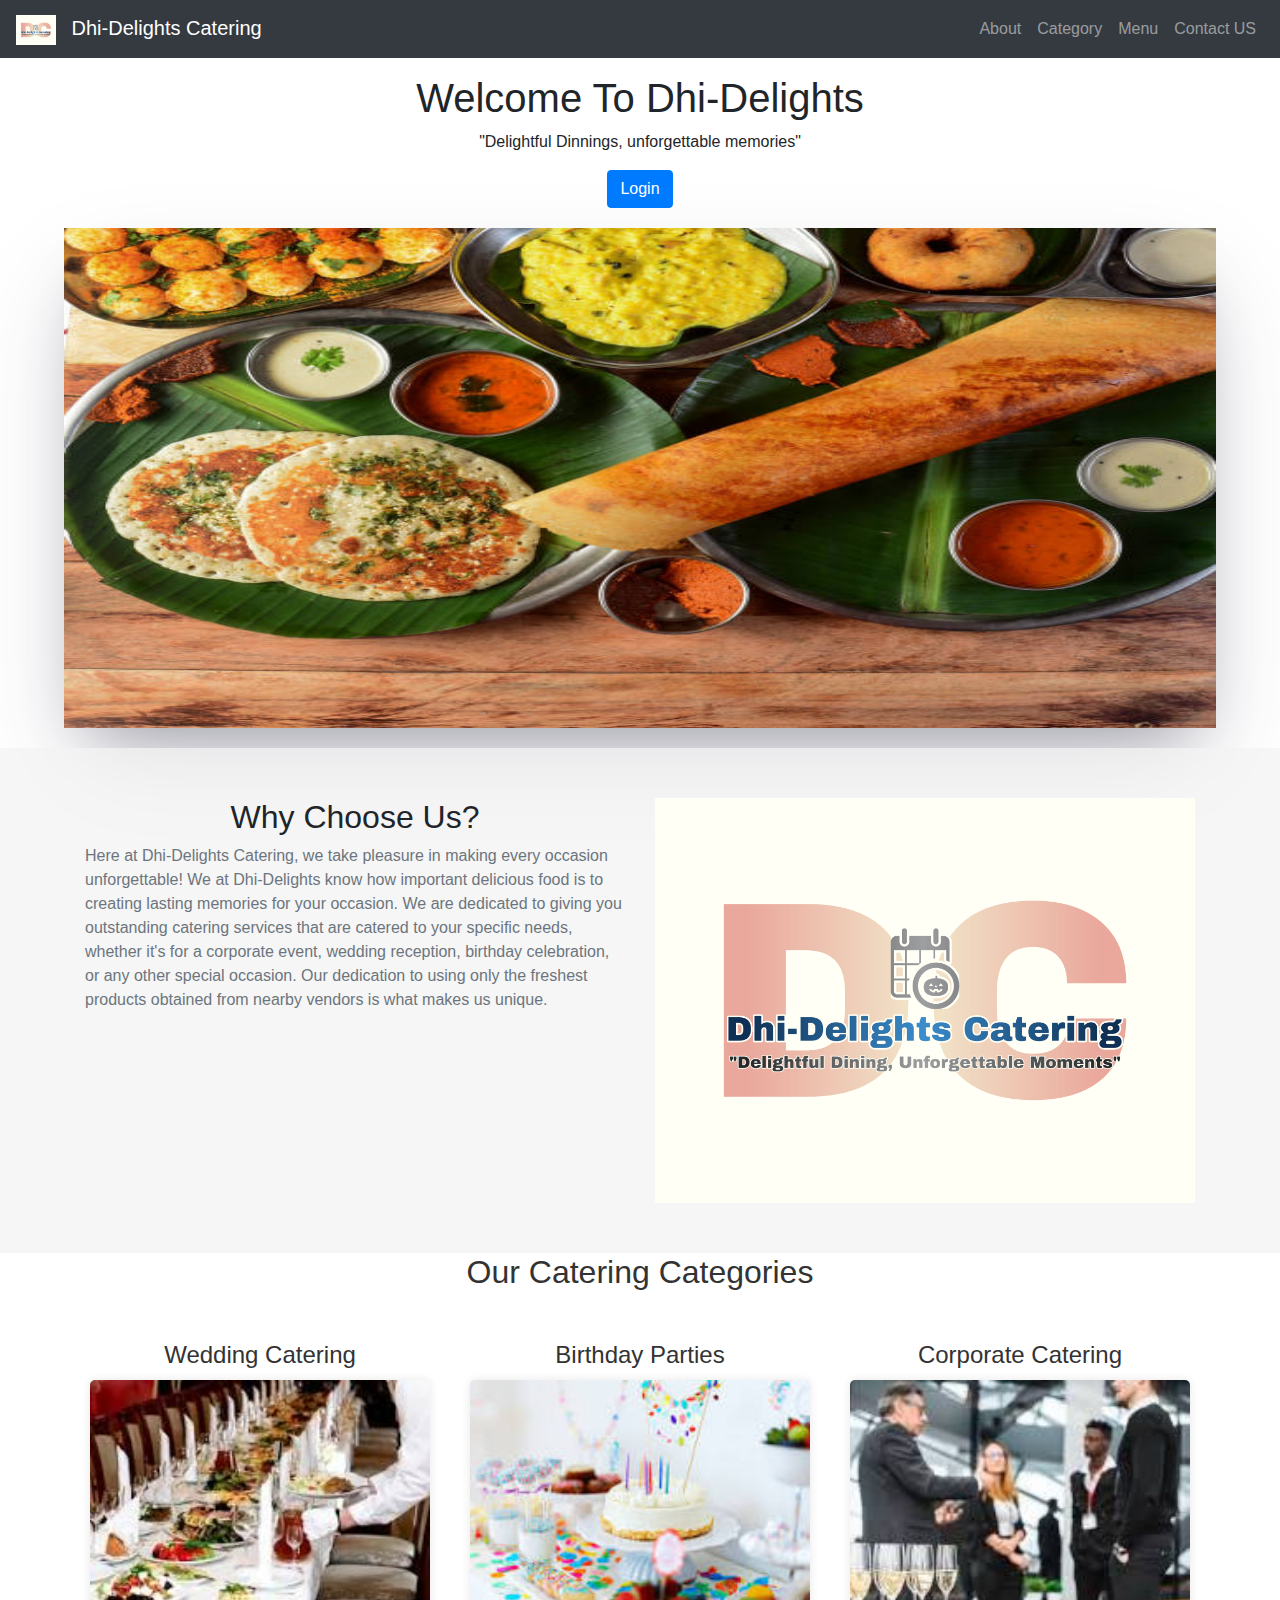
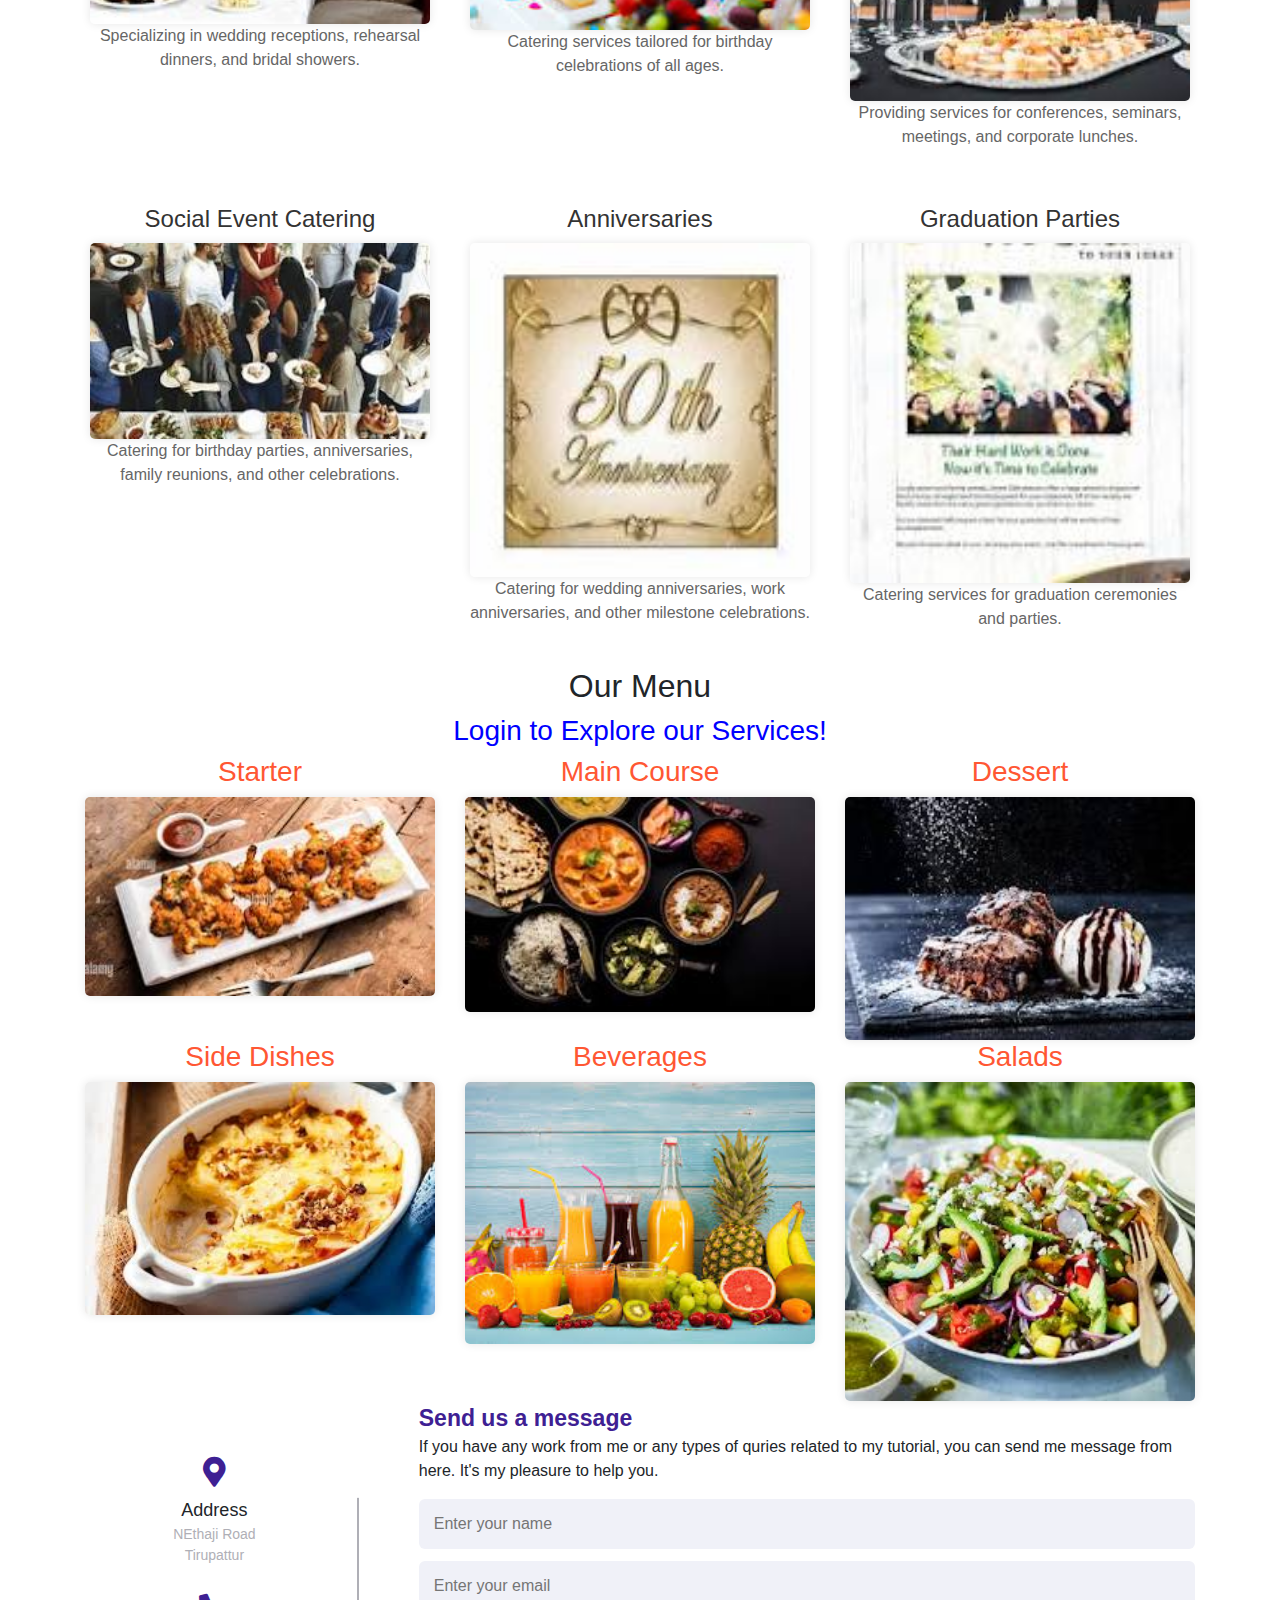
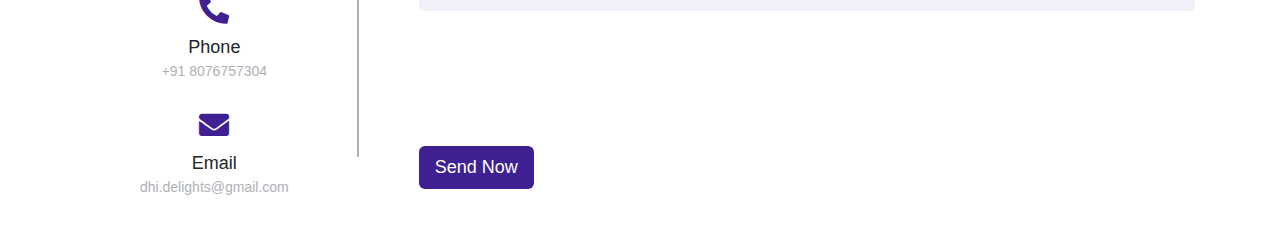
<file: index.html>
<!DOCTYPE html>

<html lang="en">
 

<head>

      <title>Dhi-Delights Catering</title>

    <meta charset="UTF-8">

    <meta name="viewport"

          content="width=device-width, initial-scale=1.0">

    <title>Dhi-Delights Catering</title>

    <link rel="stylesheet" href="style.css">
    <link rel="stylesheet" href="https://cdnjs.cloudflare.com/ajax/libs/font-awesome/5.15.2/css/all.min.css"/>

    <link rel="stylesheet"

          href=
"https://stackpath.bootstrapcdn.com/bootstrap/4.3.1/css/bootstrap.min.css"

          integrity=
"sha384-ggOyR0iXCbMQv3Xipma34MD+dH/1fQ784/j6cY/iJTQUOhcWr7x9JvoRxT2MZw1T"

          crossorigin="anonymous">

</head>
 

<body>
    <!-- Navbar -->

    <nav class="navbar navbar-expand-lg navbar-dark bg-dark">

        <a class="navbar-brand" href="#">
            <img src="images/dhi-delights-catering-high-resolution-logo.png" alt="Logo" class="logo-img">

          Dhi-Delights Catering

          </a>

        <button class="navbar-toggler" type="button"

                data-toggle="collapse" data-target="#navbarNav"

                aria-controls="navbarNav" aria-expanded="false"

                aria-label="Toggle navigation">

            <span class="navbar-toggler-icon"></span>

        </button>

        <div class="collapse navbar-collapse" id="navbarNav">

            <ul class="navbar-nav ml-auto">

                <li class="nav-item">

                    <a class="nav-link" href="#about">

                      About

                      </a>

                </li>

                <li class="nav-item">

                    <a class="nav-link" href="#categories">

                      Category

                      </a>

                </li>

                <li class="nav-item">

                    <a class="nav-link" href="#menu">

                      Menu

                      </a>

                </li>

              
                <li class="nav-item">

                    <a class="nav-link" href="#contact">

                      Contact US

                      </a>

                </li>

            </ul>

        </div>

    </nav>
    <section class="hero-section text-center">

        <div class="container">

            <h1 class="display-4 text-white">

              

              </h1>

            <p class="lead text-white">

            

              </p>

              <section class="showcase-area" id="showcase">
                <div class="showcase-container">
                    <h1 class="main-title" id="home">Welcome To Dhi-Delights</h1>
                    <p>  "Delightful Dinnings, unforgettable memories"</p>
                    <a href="login.html" class="btn btn-primary">Login</a>
                </div>
            </section>

        </div>

    </section>
    <div class="slider">
        <div id="img">
             <img src="images/food3.jpg"/>
         </div>
    </div>
   
      
     <!-- About Section -->

     <section id="about" class="about-section">

        <div class="container">

            <div class="row">

                <div class="col-lg-6">

                    <h2 class="section-heading">

                      Why Choose Us?

                      </h2>

                    <p class="text-muted">
                        Here at Dhi-Delights Catering, we take pleasure in making every occasion unforgettable! 

                        We at Dhi-Delights know how important delicious food is to creating lasting memories for your occasion. We are dedicated to giving you outstanding catering services that are catered to your specific needs, whether it's for a corporate event, wedding reception, birthday celebration, or any other special occasion.
                        Our dedication to using only the freshest products obtained from nearby vendors is what makes us unique.
                    </p>

                </div>

                <div class="col-lg-6">

                    <img src="images/dhi-delights-catering-high-resolution-logo.png"

                        class="img-fluid" alt="About Image">

                </div>

            </div>

        </div>

    </section>
   <!-- Categories Section -->
<section id="categories" class="categories-section">
    <div class="container">
        <div class="row">
            <div class="col-lg-12">
                <h2 class="section-heading">Our Catering Categories</h2>
            </div>
        </div>
        <div class="row">
            <div class="col-lg-4">
                <h3>Wedding Catering</h3>
                <img src="images/wedding.jpg" alt="Wedding Catering Image">
                <p>Specializing in wedding receptions, rehearsal dinners, and bridal showers.</p>
            </div>
            <div class="col-lg-4">
                <h3>Birthday Parties</h3>
                <img src="images/birthday.jpg" alt="Birthday Parties Catering Image">
                <p>Catering services tailored for birthday celebrations of all ages.</p>
            </div>
            <div class="col-lg-4">
                <h3>Corporate Catering</h3>
                <img src="images/corporate.jpg" alt="Corporate Catering Image">
                <p>Providing services for conferences, seminars, meetings, and corporate lunches.</p>
            </div>
        </div>
        <div class="row">
            <div class="col-lg-4">
                <h3>Social Event Catering</h3>
                <img src="images/socialevent.jpg" alt="Social Event Catering Image">
                <p>Catering for birthday parties, anniversaries, family reunions, and other celebrations.</p>
            </div>
            <div class="col-lg-4">
                <h3>Anniversaries</h3>
                <img src="images/anni.jpg" alt="Anniversaries Catering Image">
                <p>Catering for wedding anniversaries, work anniversaries, and other milestone celebrations.</p>
            </div>
            <div class="col-lg-4">
                <h3>Graduation Parties</h3>
                <img src="images/graduation.jpg" alt="Graduation Parties Catering Image">
                <p>Catering services for graduation ceremonies and parties.</p>
            </div>
        </div>
    </div>
</section>
<!-- Menu Section -->
<section id="menu" class="menu-section">
    <div class="container">
        <div class="row">
            <div class="col-lg-12">
                <h2 class="section-heading">Our Menu</h2>
                <h3 class="section-heading"style="color: blue;">Login to Explore our Services!</h3>
            </div>
        </div>
        <div class="row">
            <div class="col-lg-4">
                <h3>Starter</h3>
                <img src="images/menu img/starter1.jpg" alt="Starter Image">
                
    
                
            </div>
            <div class="col-lg-4">
                <h3>Main Course</h3>
                <img src="images/menu img/mc1.jpg" alt="Starter Image">
                
    
    
                
            </div>
            <div class="col-lg-4">
                <h3>Dessert</h3>
                <img src="images/menu img/dessert1.jpg" alt="Starter Image">
                

               
            </div>
            <div class="col-lg-4">
                <h3>Side Dishes</h3>
                <img src="images/menu img/sd1.jpg" alt="Starter Image">


            </div>
            <div class="col-lg-4">
                <h3>Beverages</h3>
                <img src="images/menu img/ju1.jpg" alt="Starter Image">
                
   
               
            </div>
            <div class="col-lg-4">
                <h3>Salads</h3>
                <img src="images/menu img/sa1.jpg" alt="Starter Image">
               
                
            </div>
            
        </div>
    </div>
</section>
<!-- Contact Us Section -->
<div class="container" id="contact">
    <div class="content">
      <div class="left-side">
        <div class="address details">
          <i class="fas fa-map-marker-alt"></i>
          <div class="topic">Address</div>
          <div class="text-one">NEthaji Road</div>
          <div class="text-two">Tirupattur</div>
        </div>
        <div class="phone details">
          <i class="fas fa-phone-alt"></i>
          <div class="topic">Phone</div>
          <div class="text-one">+91 8076757304</div>
          
        </div>
        <div class="email details">
          <i class="fas fa-envelope"></i>
          <div class="topic">Email</div>
          <div class="text-one">dhi.delights@gmail.com</div>
         
        </div>
      </div>
      <div class="right-side">
        <div class="topic-text">Send us a message</div>
        <p>If you have any work from me or any types of quries related to my tutorial, you can send me message from here. It's my pleasure to help you.</p>
      <form action="#">
        <div class="input-box">
          <input type="text" placeholder="Enter your name">
        </div>
        <div class="input-box">
          <input type="text" placeholder="Enter your email">
        </div>
        <div class="input-box message-box">
          
        </div>
        <div class="button">
          <input type="button" value="Send Now" >
        </div>
      </form>
    </div>
    </div>
  </div>

</section>
<script src="js/imageslider.js"></script>
<!-- Bootstrap JS (assuming you're using Bootstrap) -->
<script src="https://stackpath.bootstrapcdn.com/bootstrap/4.5.2/js/bootstrap.bundle.min.js"></script>
</body>
</html>
</file>
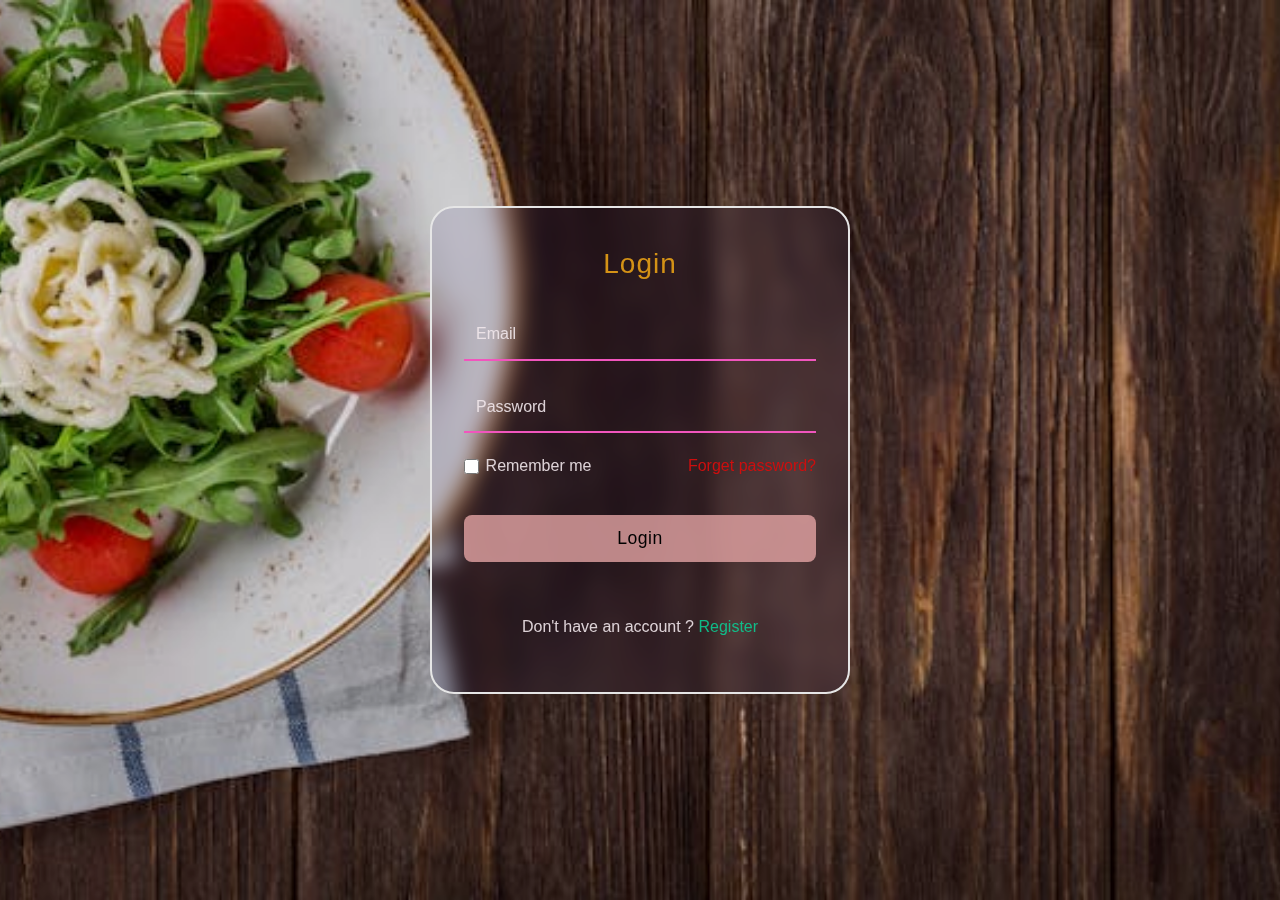
<file: login.html>
<!DOCTYPE html>

<html lang="en">
 

<head>

      <title>Dhi-Delights Catering</title>

    <meta charset="UTF-8">

    <meta name="viewport"

          content="width=device-width, initial-scale=1.0">

    <title>Dhi-Delights Catering</title>
</head>
<link rel="stylesheet" href="loginstyle.css">
      <!-- BACKGROUND-WRAPPER -->
      <main class="background_wrapper">
        <div class="login_form_wrapper">
          <!-- FORM -->
          <form action="#" class="login__form">
            <h1 class="title">Login</h1>
  
            <div class="login_form_content">
              <!-- LOGIN-CONTENT-BOX-1 -->
              <div class="login_content_box">
                <ion-icon name="person-outline"></ion-icon>
  
                <div class="login_content_box--input">
                  <input
                    type="email"
                    placeholder=" "
                    class="login__input email--input"
                    required
                  />
                  <label for="email" class="login__label">Email</label>
                </div>
              </div>
              <!-- LOGIN-CONTENT-BOX-2 -->
              <div class="login_content_box">
                <ion-icon name="lock-closed-outline"></ion-icon>
  
                <div class="login_content_box--input">
                  <input
                    type="password"
                    placeholder=" "
                    class="login__input password--input"
                    required
                  />
                  <label for="password" class="login__label">Password</label>
                  <ion-icon
                    class="password__hidden"
                    id="password_hidden"
                    name="eye-off-outline"
                  ></ion-icon>
                </div>
              </div>
              <!-- REMEMBER-LOGIN -->
              <div class="remember_login">
                <div class="remember_login_content">
                  <input type="checkbox" class="remember_login_input" />
                  <label for="remember" class="remember_login_label text--sm"
                    >Remember me</label
                  >
                </div>
                <!-- FORGET PASSWORD -->
                <a href="#" class="forget__login text--sm">Forget password?</a>
              </div>
  
              <!-- LOGIN BUTTON -->
              <button class="button__login">Login</button>
              <!-- REGISTER LOGIN -->
              <p class="register__login text--sm">
                Don't have an account ? <a href="register.html">Register</a>
              </p>
            </div>
          </form>
          
        </div>
      </main>
      <script src="js/login.js"></script>
      <script src="js/register.js"></script>
      
     
</html>
</file>
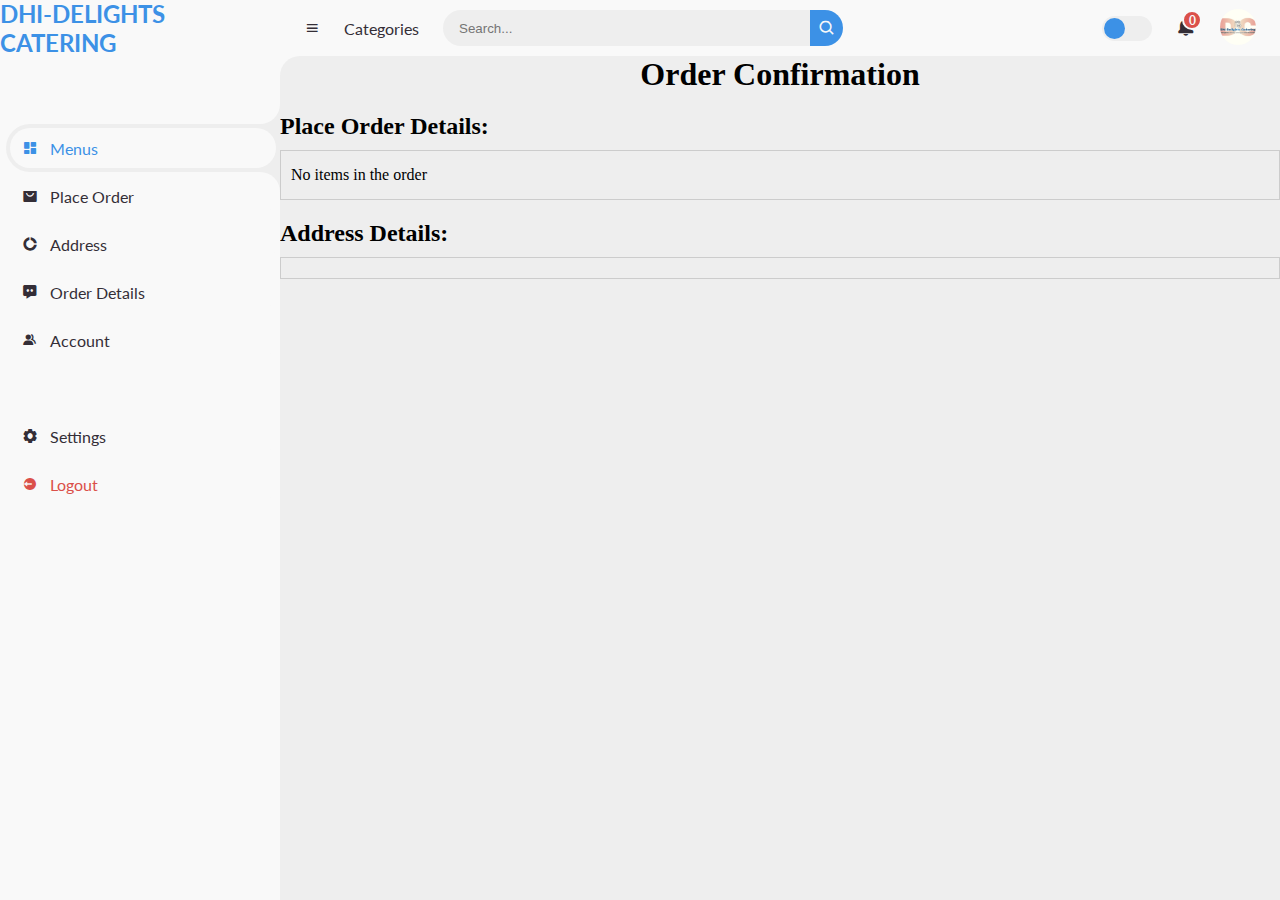
<file: order_confirmation.html>
<!DOCTYPE html>
<html lang="en">
<head>
	<meta charset="UTF-8">
	<meta name="viewport" content="width=device-width, initial-scale=1.0">

	<!-- Boxicons -->
	<link href='https://unpkg.com/boxicons@2.0.9/css/boxicons.min.css' rel='stylesheet'>
	<!-- My CSS -->
	<link rel="stylesheet" href="confirmstyle.css">
	


	<title>DHI-DELIGHTS CATERING</title>
</head>
<body>


	<!-- SIDEBAR -->
	<section id="sidebar">
		<a href="#" class="brand">
		
			<span class="text">DHI-DELIGHTS CATERING</span>
		</a>
		<ul class="side-menu top">
			<li class="active">
				<a href="user_dashboard.html">
					<i class='bx bxs-dashboard' ></i>
					<span class="text">Menus</span>
				</a>
			</li>
			<li>
				<a href="place_order.html">
					<i class='bx bxs-shopping-bag-alt' ></i>
					<span class="text">Place Order</span>
				</a>
			</li>
			<li>
				<a href="address_page.html">
					<i class='bx bxs-doughnut-chart' ></i>
					<span class="text">Address</span>
				</a>
			</li>
			<li>
				<a href="order_confirmation.html">
					<i class='bx bxs-message-dots' ></i>
					<span class="text">Order Details</span>
				</a>
			</li>
			<li>
				<a href="#">
					<i class='bx bxs-group' ></i>
					<span class="text">Account</span>
				</a>
			</li>
		</ul>
		<ul class="side-menu">
			<li>
				<a href="#">
					<i class='bx bxs-cog' ></i>
					<span class="text">Settings</span>
				</a>
			</li>
			<li>
				<a href="#" class="logout">
					<i class='bx bxs-log-out-circle' ></i>
					<span class="text">Logout</span>
				</a>
			</li>
		</ul>
	</section>
	<!-- SIDEBAR -->



	<!-- CONTENT -->
	<section id="content">
		<!-- NAVBAR -->
		<nav>
			<i class='bx bx-menu' ></i>
			<a href="#" class="nav-link">Categories</a>
			<form action="#">
				<div class="form-input">
					<input type="search" placeholder="Search...">
					<button type="submit" class="search-btn"><i class='bx bx-search' ></i></button>
				</div>
			</form>
			<input type="checkbox" id="switch-mode" hidden>
			<label for="switch-mode" class="switch-mode"></label>
			<a href="#" class="notification">
				<i class='bx bxs-bell' ></i>
				<span class="num">0</span>
			</a>
			<a href="#" class="profile">
				<img src="images/dhi-delights-catering-high-resolution-logo.png">
			</a>
		</nav>
		<!-- NAVBAR -->
        <h1>Order Confirmation</h1>
        <h2>Place Order Details:</h2>
        <div id="place-order-details"></div>
        <h2>Address Details:</h2>
        <div id="address-details"></div>
</section>
<script src="js/cofrim.js"></script>
<script src="js/place_order.js">

</script>
<script src="js/address.js"></script>
</body>
</html>
</file>
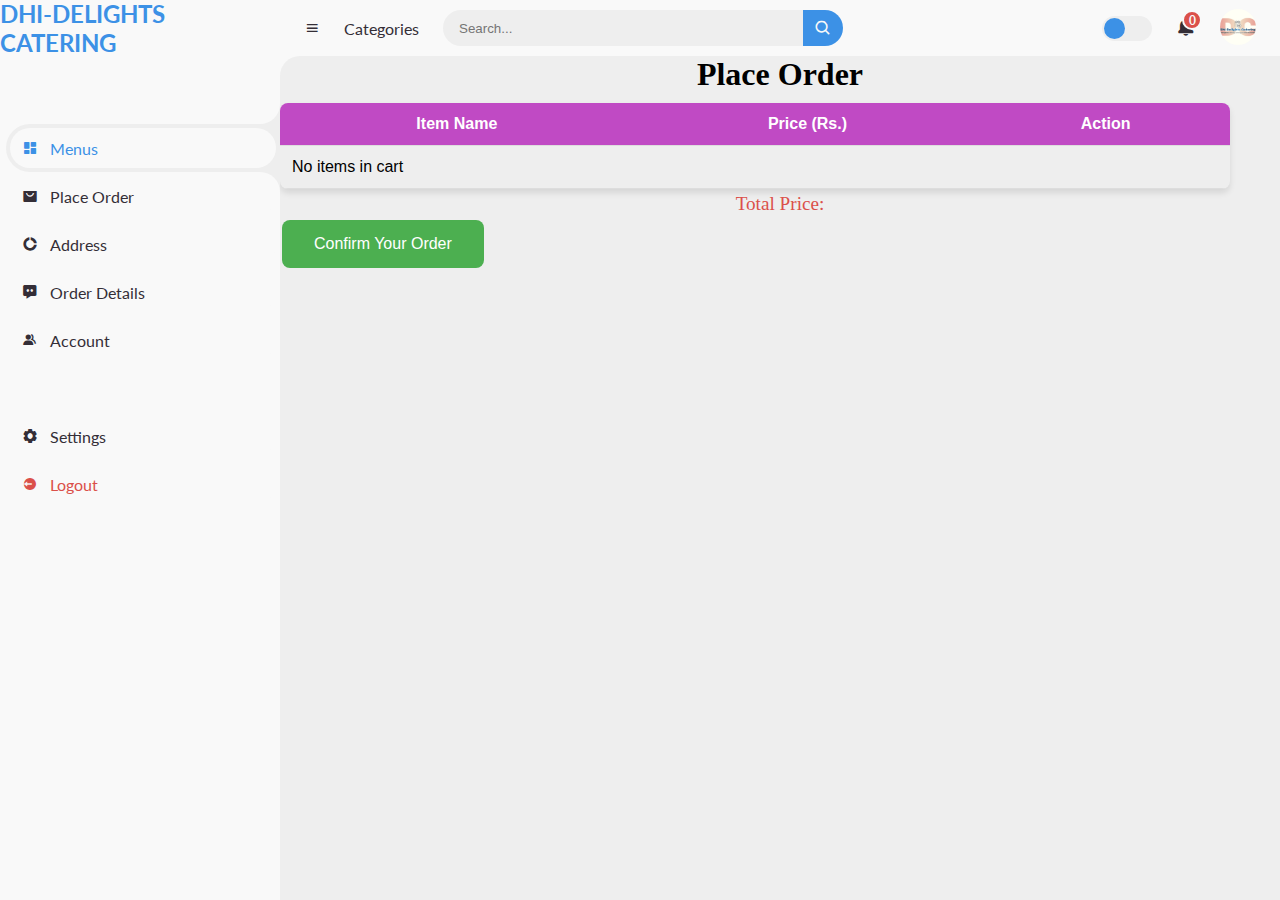
<file: place_order.html>
<!DOCTYPE html>
<html lang="en">
<head>
	<meta charset="UTF-8">
	<meta name="viewport" content="width=device-width, initial-scale=1.0">

	<!-- Boxicons -->
	<link href='https://unpkg.com/boxicons@2.0.9/css/boxicons.min.css' rel='stylesheet'>
	<!-- My CSS -->
	<link rel="stylesheet" href="place_style.css">
	


	<title>DHI-DELIGHTS CATERING</title>
</head>
<body>


	<!-- SIDEBAR -->
	<section id="sidebar">
		<a href="#" class="brand">
		
			<span class="text">DHI-DELIGHTS CATERING</span>
		</a>
		<ul class="side-menu top">
			<li class="active">
				<a href="user_dashboard.html">
					<i class='bx bxs-dashboard' ></i>
					<span class="text">Menus</span>
				</a>
			</li>
			<li>
				<a href="place_order.html">
					<i class='bx bxs-shopping-bag-alt' ></i>
					<span class="text">Place Order</span>
				</a>
			</li>
			<li>
				<a href="address_page.html">
					<i class='bx bxs-doughnut-chart' ></i>
					<span class="text">Address</span>
				</a>
			</li>
			<li>
				<a href="order_confirmation.html">
					<i class='bx bxs-message-dots' ></i>
					<span class="text">Order Details</span>
				</a>
			</li>
			<li>
				<a href="#">
					<i class='bx bxs-group' ></i>
					<span class="text">Account</span>
				</a>
			</li>
		</ul>
		<ul class="side-menu">
			<li>
				<a href="#">
					<i class='bx bxs-cog' ></i>
					<span class="text">Settings</span>
				</a>
			</li>
			<li>
				<a href="#" class="logout">
					<i class='bx bxs-log-out-circle' ></i>
					<span class="text">Logout</span>
				</a>
			</li>
		</ul>
	</section>
	<!-- SIDEBAR -->



	<!-- CONTENT -->
	<section id="content">
		<!-- NAVBAR -->
		<nav>
			<i class='bx bx-menu' ></i>
			<a href="#" class="nav-link">Categories</a>
			<form action="#">
				<div class="form-input">
					<input type="search" placeholder="Search...">
					<button type="submit" class="search-btn"><i class='bx bx-search' ></i></button>
				</div>
			</form>
			<input type="checkbox" id="switch-mode" hidden>
			<label for="switch-mode" class="switch-mode"></label>
			<a href="#" class="notification">
				<i class='bx bxs-bell' ></i>
				<span class="num">0</span>
			</a>
			<a href="#" class="profile">
				<img src="images/dhi-delights-catering-high-resolution-logo.png">
			</a>
		</nav>
		<h1>Place Order</h1>
		<table>
			<thead>
				<tr>
					<th>Item Name</th>
					<th>Price (Rs.)</th>
					
					<th>Action</th>
				</tr>
			</thead>
			<tbody id="cart-items">
				<!-- Cart items will be dynamically added here -->
			</tbody>
		</table>
		<p>Total Price: <span id="total-price"></span></p>

		<button id="confirm-order-btn">Confirm Your Order</button>

        <script src="js/place_order.js"></script>
</body>
</html>
</file>
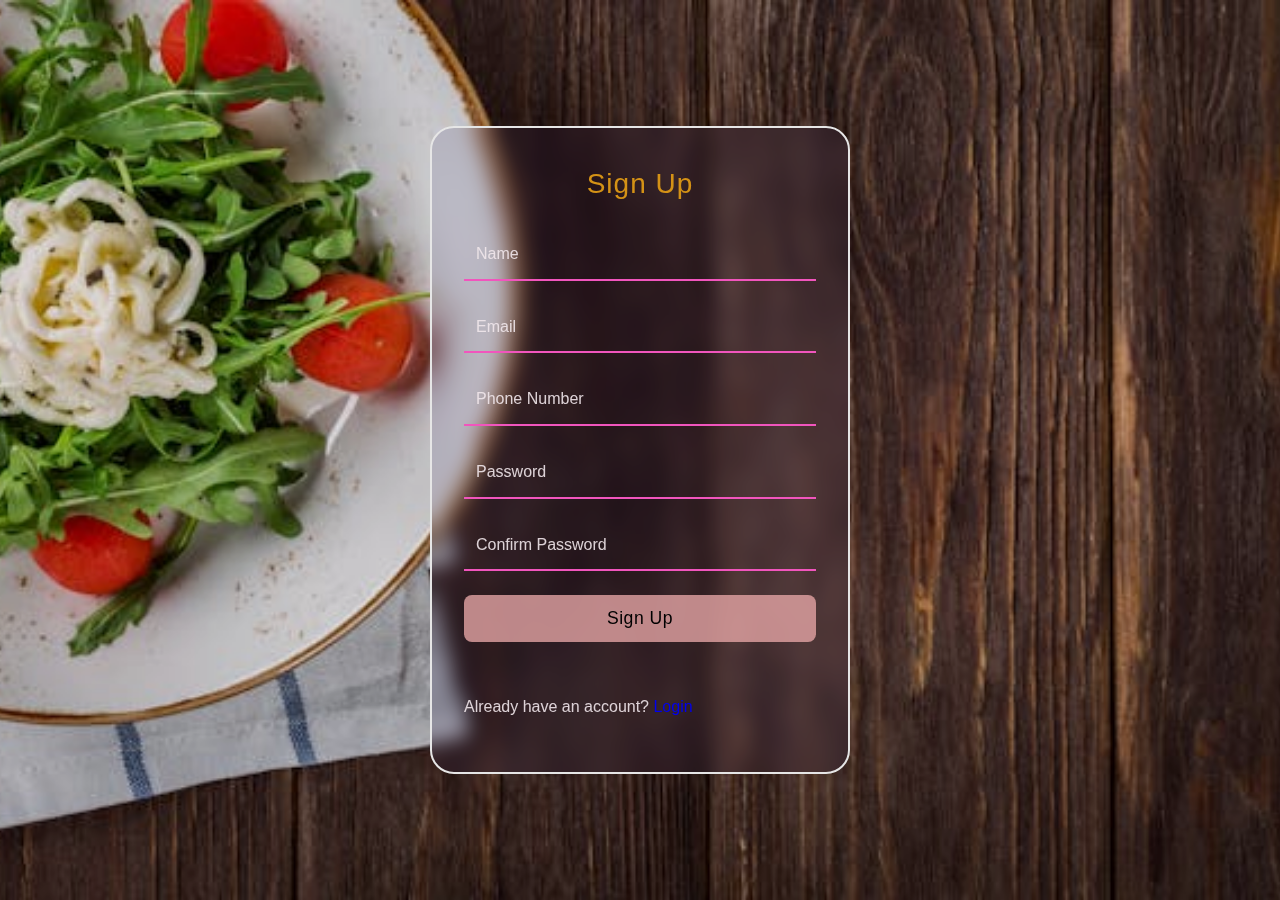
<file: register.html>
<!DOCTYPE html>
<html lang="en">
<head>
    <title>Dhi-Delights Catering</title>
    <meta charset="UTF-8">
    <meta name="viewport" content="width=device-width, initial-scale=1.0">
    <link rel="stylesheet" href="registerstyle.css">
</head>
<body>
    <!-- BACKGROUND-WRAPPER -->
    <main class="background_wrapper">
        <div class="login_form_wrapper">
            <!-- FORM -->
            <form action="#" class="login__form">
                <h1 class="title">Sign Up</h1>
  
                <div class="login_form_content">
                    <!-- Name -->
                    <div class="login_content_box">
                        <ion-icon name="person-outline"></ion-icon>
                        <div class="login_content_box--input">
                            <input type="text" placeholder=" " class="login__input name--input" required />
                            <label for="name" class="login__label">Name</label>
                        </div>
                    </div>
                    <!-- Email -->
                    <div class="login_content_box">
                        <ion-icon name="mail-outline"></ion-icon>
                        <div class="login_content_box--input">
                            <input type="email" placeholder=" " class="login__input email--input" required />
                            <label for="email" class="login__label">Email</label>
                        </div>
                    </div>
                    <!-- Phone Number -->
                    <div class="login_content_box">
                        <ion-icon name="call-outline"></ion-icon>
                        <div class="login_content_box--input">
                            <input type="tel" placeholder=" " class="login__input phone--input" required />
                            <label for="phone" class="login__label">Phone Number</label>
                        </div>
                    </div>
                   
                    <div class="login_content_box">
                        <ion-icon name="lock-closed-outline"></ion-icon>
                        <div class="login_content_box--input">
                            <input type="password" placeholder=" " class="login__input password--input" required />
                            <label for="password" class="login__label">Password</label>
                        </div>
                    </div>
                    <!-- Confirm Password -->
                    <div class="login_content_box">
                        <ion-icon name="lock-closed-outline"></ion-icon>
                        <div class="login_content_box--input">
                            <input type="password" placeholder=" " class="login__input confirm-password--input" required />
                            <label for="confirm-password" class="login__label">Confirm Password</label>
                        </div>
                    </div>
                    <!-- Sign Up Button -->
                    <button class="button__signup">Sign Up</button>
                    <!-- Login Link -->
                    <p class="login__link text--sm">
                        Already have an account? <a href="login.html">Login</a>
                    </p>
                </div>
            </form>
        </div>
    </main>
    <script src="js/register.js"></script>
    <script src="js/login.js"></script>
</body>
</html>
</file>
<file: style.css>
.logo-img {
    width: 40px; /* Adjust the width according to your logo size */
    height: auto; /* Maintain aspect ratio */
    margin-right: 10px; /* Adjust margin as needed */
  }
  @import url(

  'https://fonts.googleapis.com/css?family=Big+Shoulders+Text:100, 300, 400, 500, 600, 700, 800, 900&display=swap');
   
  /* font-family: 'Big Shoulders Text', cursive; */
   
  .nav-flex-row {
  
      display: flex;
  
      flex-direction: row;
  
      justify-content: center;
  
      position: absolute;
  
      z-index: 100;
  
      left: 0;
  
      width: 100%;
  
      padding: 0;
  }
   
  .nav-flex-row li {
  
      text-decoration: none;
  
      list-style-type: none;
  
      padding: 20px 15px;
  }
   
  .nav-flex-row li a {
  
      font-family: 'Big Shoulders Text', cursive;
  
      color: #000;
  
      font-size: 1.5em;
  
      text-transform: uppercase;
  
      font-weight: 300;
  }
   
  .nav-flex-row li a:hover {
  
      background: #E7E7E7;
  }
   
  .section-intro {
  
      height: 820px;
  
      background-image: url(img/foddiee.png);
  
      background-size: cover;
  
      display: flex;
  
      flex-direction: column;
  
      justify-content: center;
  
      align-items: center;
  }
   
  
  .section-intro h1 {
  
      text-align: center;
  
      color: #000;
  
      font-size: 4em;
  
      font-weight: 700;
  }
   
  .section-intro header {
  
      display: flex;
  
      flex: 4;
  
      flex-direction: row;
  
      justify-content: center;
  
      align-items: center;
  }
   
  .link-to-book-wrapper {
  
      flex: 1;
  }
   
  .about-section {
  
      display: flex;
  
      align-items: center;
  
      background-color: #f3f3f3c0;
  
      padding: 50px 30px;
  }
   
  .link-to-book {
  
      color: #ffffff;
  
      display: block;
  
      border: 2px solid #ffffff;
  
      padding: 5px 10px;
  }
   
  a.link-to-book:hover {
  
      background-color: #ffffff;
  
      color: #95999e;
  
      text-decoration: none;
  }
  .transparent-element {
    opacity: 0.5; /* Adjust the value between 0 (completely transparent) and 1 (fully opaque) */
}
/* Style for the section heading */
.categories-section .section-heading {
    text-align: center; /* Center align the heading */
    margin-bottom: 30px; /* Add some bottom margin */
    color: #333; /* Color for the heading */
}

/* Style for each category box */
.categories-section .col-lg-4 {
    padding: 20px; /* Add padding around each category box */
    text-align: center; /* Center align the content */
}

.categories-section .col-lg-4 h3 {
    margin-bottom: 10px; /* Add bottom margin to the category title */
    font-size: 24px; /* Adjust the font size of the category title */
    color: #333; /* Color for the category title */
}

.categories-section .col-lg-4 p {
    color: #666; /* Color for the category description */
}

/* Optional: Add hover effect */
.categories-section .col-lg-4:hover {
    background-color: rgba(0, 0, 0, 0.1); /* Light background color on hover */
    transition: background-color 0.3s ease; /* Smooth transition */
}
.slider{
    width:90%;
    height:500px;
    box-shadow: rgba(50, 50, 93, 0.25) 0px 50px 100px -20px, rgba(0, 0, 0, 0.3) 0px 30px 60px -30px;
    margin: 20px auto;
}
#img{
    width:100%;
    height:100%;
    object-fit: contain;
}
img{
    width:100%;
    height:100%;
}
@keyframes fadeInUp {
    from {
        opacity: 0;
        transform: translateY(20px);
    }
    to {
        opacity: 1;
        transform: translateY(0);
    }
}

.col-lg-4 {
    text-align: center;
    animation: fadeInUp 1s ease forwards;
}

h3 {
    color: #FF5733; /* Change color as needed */
    font-size: 24px;
    margin-top: 20px;
}

/* Additional CSS for hover effect */
h3:hover {
    color: #33FFEC; /* Change color as needed */
    transition: color 0.3s ease;
}
/* CSS for images */
.col-lg-4 img {
    max-width: 100%;
    height: auto;
    display: block;
    margin: 0 auto; /* Centers the image horizontally */
    border-radius: 5px; /* Adds rounded corners */
    box-shadow: 0px 0px 10px rgba(0, 0, 0, 0.1); /* Adds a subtle shadow */
}
/*menu*/
/* Add your custom styles here */
.section-heading {
    text-align: center; /* Center align the text */
    animation: fadeIn 1s ease; /* Apply fade-in animation */
}

@keyframes fadeIn {
    from {
        opacity: 0;
    }
    to {
        opacity: 1;
    }
}
/*contact us styles*/

  .container .content{
    display: flex;
    align-items: center;
    justify-content: space-between;
  }
  .container .content .left-side{
    width: 25%;
    height: 100%;
    display: flex;
    flex-direction: column;
    align-items: center;
    justify-content: center;
    margin-top: 15px;
    position: relative;
  }
  .content .left-side::before{
    content: '';
    position: absolute;
    height: 70%;
    width: 2px;
    right: -15px;
    top: 50%;
    transform: translateY(-50%);
    background: #afafb6;
  }
  .content .left-side .details{
    margin: 14px;
    text-align: center;
  }
  .content .left-side .details i{
    font-size: 30px;
    color: #3e2093;
    margin-bottom: 10px;
  }
  .content .left-side .details .topic{
    font-size: 18px;
    font-weight: 500;
  }
  .content .left-side .details .text-one,
  .content .left-side .details .text-two{
    font-size: 14px;
    color: #afafb6;
  }
  .container .content .right-side{
    width: 75%;
    margin-left: 75px;
  }
  .content .right-side .topic-text{
    font-size: 23px;
    font-weight: 600;
    color: #3e2093;
  }
  .right-side .input-box{
    height: 50px;
    width: 100%;
    margin: 12px 0;
  }
  .right-side .input-box input,
  .right-side .input-box textarea{
    height: 100%;
    width: 100%;
    border: none;
    outline: none;
    font-size: 16px;
    background: #F0F1F8;
    border-radius: 6px;
    padding: 0 15px;
    resize: none;
  }
  .right-side .message-box{
    min-height: 110px;
  }
  .right-side .input-box textarea{
    padding-top: 6px;
  }
  .right-side .button{
    display: inline-block;
    margin-top: 1px;
    margin-bottom: 50px;
  }
  .right-side .button input[type="button"]{
    color: #fff;
    font-size: 18px;
    outline: none;
    border: none;
    padding: 8px 16px;
    border-radius: 6px;
    background: #3e2093;
    cursor: pointer;
    transition: all 0.3s ease;
  }
  .button input[type="button"]:hover{
    background: #5029bc;
  }
  @media (max-width: 950px) {
    .container{
      width: 90%;
      padding: 30px 40px 40px 35px ;
    }
    .container .content .right-side{
     width: 75%;
     margin-left: 55px;
  }
  }
  @media (max-width: 820px) {
    .container{
      margin: 40px 0;
      height: 100%;
    }
    .container .content{
      flex-direction: column-reverse;
    }
   .container .content .left-side{
     width: 100%;
     flex-direction: row;
     margin-top: 40px;
     justify-content: center;
     flex-wrap: wrap;
   }
   .container .content .left-side::before{
     display: none;
   }
   .container .content .right-side{
     width: 100%;
     margin-left: 0;
   }
  }
</file>
<file: confirmstyle.css>
@import url('https://fonts.googleapis.com/css2?family=Lato:wght@400;700&family=Poppins:wght@400;500;600;700&display=swap');

* {
	margin: 0;
	padding: 0;
	box-sizing: border-box;
}

a {
	text-decoration: none;
}

li {
	list-style: none;
}

:root {
	--poppins: 'Poppins', sans-serif;
	--lato: 'Lato', sans-serif;

	--light: #F9F9F9;
	--blue: #3C91E6;
	--light-blue: #CFE8FF;
	--grey: #eee;
	--dark-grey: #AAAAAA;
	--dark: #342E37;
	--red: #DB504A;
	--yellow: #FFCE26;
	--light-yellow: #FFF2C6;
	--orange: #FD7238;
	--light-orange: #FFE0D3;
}

html {
	overflow-x: hidden;
}

body.dark {
	--light: #0C0C1E;
	--grey: #060714;
	--dark: #FBFBFB;
}

body {
	background: var(--grey);
	overflow-x: hidden;
}





/* SIDEBAR */
#sidebar {
	position: fixed;
	top: 0;
	left: 0;
	width: 280px;
	height: 100%;
	background: var(--light);
	z-index: 2000;
	font-family: var(--lato);
	transition: .3s ease;
	overflow-x: hidden;
	scrollbar-width: none;
}
#sidebar::--webkit-scrollbar {
	display: none;
}
#sidebar.hide {
	width: 60px;
}
#sidebar .brand {
	font-size: 24px;
	font-weight: 700;
	height: 56px;
	display: flex;
	align-items: center;
	color: var(--blue);
	position: sticky;
	top: 0;
	left: 0;
	background: var(--light);
	z-index: 500;
	padding-bottom: 20px;
	box-sizing: content-box;
}
#sidebar .brand .bx {
	min-width: 60px;
	display: flex;
	justify-content: center;
}
#sidebar .side-menu {
	width: 100%;
	margin-top: 48px;
}
#sidebar .side-menu li {
	height: 48px;
	background: transparent;
	margin-left: 6px;
	border-radius: 48px 0 0 48px;
	padding: 4px;
}
#sidebar .side-menu li.active {
	background: var(--grey);
	position: relative;
}
#sidebar .side-menu li.active::before {
	content: '';
	position: absolute;
	width: 40px;
	height: 40px;
	border-radius: 50%;
	top: -40px;
	right: 0;
	box-shadow: 20px 20px 0 var(--grey);
	z-index: -1;
}
#sidebar .side-menu li.active::after {
	content: '';
	position: absolute;
	width: 40px;
	height: 40px;
	border-radius: 50%;
	bottom: -40px;
	right: 0;
	box-shadow: 20px -20px 0 var(--grey);
	z-index: -1;
}
#sidebar .side-menu li a {
	width: 100%;
	height: 100%;
	background: var(--light);
	display: flex;
	align-items: center;
	border-radius: 48px;
	font-size: 16px;
	color: var(--dark);
	white-space: nowrap;
	overflow-x: hidden;
}
#sidebar .side-menu.top li.active a {
	color: var(--blue);
}
#sidebar.hide .side-menu li a {
	width: calc(48px - (4px * 2));
	transition: width .3s ease;
}
#sidebar .side-menu li a.logout {
	color: var(--red);
}
#sidebar .side-menu.top li a:hover {
	color: var(--blue);
}
#sidebar .side-menu li a .bx {
	min-width: calc(60px  - ((4px + 6px) * 2));
	display: flex;
	justify-content: center;
}
/* SIDEBAR */





/* CONTENT */
#content {
	position: relative;
	width: calc(100% - 280px);
	left: 280px;
	transition: .3s ease;
}
#sidebar.hide ~ #content {
	width: calc(100% - 60px);
	left: 60px;
}




/* NAVBAR */
#content nav {
	height: 56px;
	background: var(--light);
	padding: 0 24px;
	display: flex;
	align-items: center;
	grid-gap: 24px;
	font-family: var(--lato);
	position: sticky;
	top: 0;
	left: 0;
	z-index: 1000;
}
#content nav::before {
	content: '';
	position: absolute;
	width: 40px;
	height: 40px;
	bottom: -40px;
	left: 0;
	border-radius: 50%;
	box-shadow: -20px -20px 0 var(--light);
}
#content nav a {
	color: var(--dark);
}
#content nav .bx.bx-menu {
	cursor: pointer;
	color: var(--dark);
}
#content nav .nav-link {
	font-size: 16px;
	transition: .3s ease;
}
#content nav .nav-link:hover {
	color: var(--blue);
}
#content nav form {
	max-width: 400px;
	width: 100%;
	margin-right: auto;
}
#content nav form .form-input {
	display: flex;
	align-items: center;
	height: 36px;
}
#content nav form .form-input input {
	flex-grow: 1;
	padding: 0 16px;
	height: 100%;
	border: none;
	background: var(--grey);
	border-radius: 36px 0 0 36px;
	outline: none;
	width: 100%;
	color: var(--dark);
}
#content nav form .form-input button {
	width: 36px;
	height: 100%;
	display: flex;
	justify-content: center;
	align-items: center;
	background: var(--blue);
	color: var(--light);
	font-size: 18px;
	border: none;
	outline: none;
	border-radius: 0 36px 36px 0;
	cursor: pointer;
}
#content nav .notification {
	font-size: 20px;
	position: relative;
}
#content nav .notification .num {
	position: absolute;
	top: -6px;
	right: -6px;
	width: 20px;
	height: 20px;
	border-radius: 50%;
	border: 2px solid var(--light);
	background: var(--red);
	color: var(--light);
	font-weight: 700;
	font-size: 12px;
	display: flex;
	justify-content: center;
	align-items: center;
}
#content nav .profile img {
	width: 36px;
	height: 36px;
	object-fit: cover;
	border-radius: 50%;
}
#content nav .switch-mode {
	display: block;
	min-width: 50px;
	height: 25px;
	border-radius: 25px;
	background: var(--grey);
	cursor: pointer;
	position: relative;
}
#content nav .switch-mode::before {
	content: '';
	position: absolute;
	top: 2px;
	left: 2px;
	bottom: 2px;
	width: calc(25px - 4px);
	background: var(--blue);
	border-radius: 50%;
	transition: all .3s ease;
}
#content nav #switch-mode:checked + .switch-mode::before {
	left: calc(100% - (25px - 4px) - 2px);
}
/* NAVBAR */





/* MAIN */
#content main {
	width: 100%;
	padding: 36px 24px;
	font-family: var(--poppins);
	max-height: calc(100vh - 56px);
	overflow-y: auto;
}
#content main .head-title {
	display: flex;
	align-items: center;
	justify-content: space-between;
	grid-gap: 16px;
	flex-wrap: wrap;
}
#content main .head-title .left h1 {
	font-size: 36px;
	font-weight: 600;
	margin-bottom: 10px;
	color: var(--dark);
}
#content main .head-title .left .breadcrumb {
	display: flex;
	align-items: center;
	grid-gap: 16px;
}
#content main .head-title .left .breadcrumb li {
	color: var(--dark);
}
#content main .head-title .left .breadcrumb li a {
	color: var(--dark-grey);
	pointer-events: none;
}
#content main .head-title .left .breadcrumb li a.active {
	color: var(--blue);
	pointer-events: unset;
}
#content main .head-title .btn-download {
	height: 36px;
	padding: 0 16px;
	border-radius: 36px;
	background: var(--blue);
	color: var(--light);
	display: flex;
	justify-content: center;
	align-items: center;
	grid-gap: 10px;
	font-weight: 500;
}




#content main .box-info {
	display: grid;
	grid-template-columns: repeat(auto-fit, minmax(240px, 1fr));
	grid-gap: 24px;
	margin-top: 36px;
}
#content main .box-info li {
	padding: 24px;
	background: var(--light);
	border-radius: 20px;
	display: flex;
	align-items: center;
	grid-gap: 24px;
}
#content main .box-info li .bx {
	width: 80px;
	height: 80px;
	border-radius: 10px;
	font-size: 36px;
	display: flex;
	justify-content: center;
	align-items: center;
}
#content main .box-info li:nth-child(1) .bx {
	background: var(--light-blue);
	color: var(--blue);
}
#content main .box-info li:nth-child(2) .bx {
	background: var(--light-yellow);
	color: var(--yellow);
}
#content main .box-info li:nth-child(3) .bx {
	background: var(--light-orange);
	color: var(--orange);
}
#content main .box-info li .text h3 {
	font-size: 24px;
	font-weight: 600;
	color: var(--dark);
}
#content main .box-info li .text p {
	color: var(--dark);	
}





#content main .table-data {
	display: flex;
	flex-wrap: wrap;
	grid-gap: 24px;
	margin-top: 24px;
	width: 100%;
	color: var(--dark);
}
#content main .table-data > div {
	border-radius: 20px;
	background: var(--light);
	padding: 24px;
	overflow-x: auto;
}
#content main .table-data .head {
	display: flex;
	align-items: center;
	grid-gap: 16px;
	margin-bottom: 24px;
}
#content main .table-data .head h3 {
	margin-right: auto;
	font-size: 24px;
	font-weight: 600;
}
#content main .table-data .head .bx {
	cursor: pointer;
}

#content main .table-data .order {
	flex-grow: 1;
	flex-basis: 500px;
}
#content main .table-data .order table {
	width: 100%;
	border-collapse: collapse;
}
#content main .table-data .order table th {
	padding-bottom: 12px;
	font-size: 13px;
	text-align: left;
	border-bottom: 1px solid var(--grey);
}
#content main .table-data .order table td {
	padding: 16px 0;
}
#content main .table-data .order table tr td:first-child {
	display: flex;
	align-items: center;
	grid-gap: 12px;
	padding-left: 6px;
}
#content main .table-data .order table td img {
	width: 36px;
	height: 36px;
	border-radius: 50%;
	object-fit: cover;
}
#content main .table-data .order table tbody tr:hover {
	background: var(--grey);
}
#content main .table-data .order table tr td .status {
	font-size: 10px;
	padding: 6px 16px;
	color: var(--light);
	border-radius: 20px;
	font-weight: 700;
}
#content main .table-data .order table tr td .status.completed {
	background: var(--blue);
}
#content main .table-data .order table tr td .status.process {
	background: var(--yellow);
}
#content main .table-data .order table tr td .status.pending {
	background: var(--orange);
}


#content main .table-data .todo {
	flex-grow: 1;
	flex-basis: 300px;
}
#content main .table-data .todo .todo-list {
	width: 100%;
}
#content main .table-data .todo .todo-list li {
	width: 100%;
	margin-bottom: 16px;
	background: var(--grey);
	border-radius: 10px;
	padding: 14px 20px;
	display: flex;
	justify-content: space-between;
	align-items: center;
}
#content main .table-data .todo .todo-list li .bx {
	cursor: pointer;
}
#content main .table-data .todo .todo-list li.completed {
	border-left: 10px solid var(--blue);
}
#content main .table-data .todo .todo-list li.not-completed {
	border-left: 10px solid var(--orange);
}
#content main .table-data .todo .todo-list li:last-child {
	margin-bottom: 0;
}
/* MAIN */
/* CONTENT */









@media screen and (max-width: 768px) {
	#sidebar {
		width: 200px;
	}

	#content {
		width: calc(100% - 60px);
		left: 200px;
	}

	#content nav .nav-link {
		display: none;
	}
}






@media screen and (max-width: 576px) {
	#content nav form .form-input input {
		display: none;
	}

	#content nav form .form-input button {
		width: auto;
		height: auto;
		background: transparent;
		border-radius: none;
		color: var(--dark);
	}

	#content nav form.show .form-input input {
		display: block;
		width: 100%;
	}
	#content nav form.show .form-input button {
		width: 36px;
		height: 100%;
		border-radius: 0 36px 36px 0;
		color: var(--light);
		background: var(--red);
	}

	#content nav form.show ~ .notification,
	#content nav form.show ~ .profile {
		display: none;
	}

	#content main .box-info {
		grid-template-columns: 1fr;
	}

	#content main .table-data .head {
		min-width: 420px;
	}
	#content main .table-data .order table {
		min-width: 420px;
	}
	#content main .table-data .todo .todo-list {
		min-width: 420px;
	}
}

/* Header Styles */
h1 {
    text-align: center;
    font-size: 2em;
    margin-bottom: 20px;
}

h2 {
    font-size: 1.5em;
    margin-bottom: 10px;
}

/* Place Order Details Styles */
#place-order-details {
    border: 1px solid #ccc;
    padding: 10px;
    margin-bottom: 20px;
}

#place-order-details p {
    margin: 5px 0;
}

#place-order-details ul {
    list-style-type: none;
    padding-left: 0;
}

#place-order-details li {
    margin-bottom: 5px;
}

/* Address Details Styles */
#address-details {
    border: 1px solid #ccc;
    padding: 10px;
}

#address-details p {
    margin: 5px 0;
}

/* Responsive Styles */
@media screen and (max-width: 600px) {
    .container {
        padding: 10px;
    }
}
</file>
<file: place_style.css>
@import url('https://fonts.googleapis.com/css2?family=Lato:wght@400;700&family=Poppins:wght@400;500;600;700&display=swap');

* {
	margin: 0;
	padding: 0;
	box-sizing: border-box;
}

a {
	text-decoration: none;
}

li {
	list-style: none;
}

:root {
	--poppins: 'Poppins', sans-serif;
	--lato: 'Lato', sans-serif;

	--light: #F9F9F9;
	--blue: #3C91E6;
	--light-blue: #CFE8FF;
	--grey: #eee;
	--dark-grey: #AAAAAA;
	--dark: #342E37;
	--red: #DB504A;
	--yellow: #FFCE26;
	--light-yellow: #FFF2C6;
	--orange: #FD7238;
	--light-orange: #FFE0D3;
}

html {
	overflow-x: hidden;
}

body.dark {
	--light: #0C0C1E;
	--grey: #060714;
	--dark: #FBFBFB;
}

body {
	background: var(--grey);
	overflow-x: hidden;
}





/* SIDEBAR */
#sidebar {
	position: fixed;
	top: 0;
	left: 0;
	width: 280px;
	height: 100%;
	background: var(--light);
	z-index: 2000;
	font-family: var(--lato);
	transition: .3s ease;
	overflow-x: hidden;
	scrollbar-width: none;
}
#sidebar::--webkit-scrollbar {
	display: none;
}
#sidebar.hide {
	width: 60px;
}
#sidebar .brand {
	font-size: 24px;
	font-weight: 700;
	height: 56px;
	display: flex;
	align-items: center;
	color: var(--blue);
	position: sticky;
	top: 0;
	left: 0;
	background: var(--light);
	z-index: 500;
	padding-bottom: 20px;
	box-sizing: content-box;
}
#sidebar .brand .bx {
	min-width: 60px;
	display: flex;
	justify-content: center;
}
#sidebar .side-menu {
	width: 100%;
	margin-top: 48px;
}
#sidebar .side-menu li {
	height: 48px;
	background: transparent;
	margin-left: 6px;
	border-radius: 48px 0 0 48px;
	padding: 4px;
}
#sidebar .side-menu li.active {
	background: var(--grey);
	position: relative;
}
#sidebar .side-menu li.active::before {
	content: '';
	position: absolute;
	width: 40px;
	height: 40px;
	border-radius: 50%;
	top: -40px;
	right: 0;
	box-shadow: 20px 20px 0 var(--grey);
	z-index: -1;
}
#sidebar .side-menu li.active::after {
	content: '';
	position: absolute;
	width: 40px;
	height: 40px;
	border-radius: 50%;
	bottom: -40px;
	right: 0;
	box-shadow: 20px -20px 0 var(--grey);
	z-index: -1;
}
#sidebar .side-menu li a {
	width: 100%;
	height: 100%;
	background: var(--light);
	display: flex;
	align-items: center;
	border-radius: 48px;
	font-size: 16px;
	color: var(--dark);
	white-space: nowrap;
	overflow-x: hidden;
}
#sidebar .side-menu.top li.active a {
	color: var(--blue);
}
#sidebar.hide .side-menu li a {
	width: calc(48px - (4px * 2));
	transition: width .3s ease;
}
#sidebar .side-menu li a.logout {
	color: var(--red);
}
#sidebar .side-menu.top li a:hover {
	color: var(--blue);
}
#sidebar .side-menu li a .bx {
	min-width: calc(60px  - ((4px + 6px) * 2));
	display: flex;
	justify-content: center;
}
/* SIDEBAR */





/* CONTENT */
#content {
	position: relative;
	width: calc(100% - 280px);
	left: 280px;
	transition: .3s ease;
}
#sidebar.hide ~ #content {
	width: calc(100% - 60px);
	left: 60px;
}




/* NAVBAR */
#content nav {
	height: 56px;
	background: var(--light);
	padding: 0 24px;
	display: flex;
	align-items: center;
	grid-gap: 24px;
	font-family: var(--lato);
	position: sticky;
	top: 0;
	left: 0;
	z-index: 1000;
}
#content nav::before {
	content: '';
	position: absolute;
	width: 40px;
	height: 40px;
	bottom: -40px;
	left: 0;
	border-radius: 50%;
	box-shadow: -20px -20px 0 var(--light);
}
#content nav a {
	color: var(--dark);
}
#content nav .bx.bx-menu {
	cursor: pointer;
	color: var(--dark);
}
#content nav .nav-link {
	font-size: 16px;
	transition: .3s ease;
}
#content nav .nav-link:hover {
	color: var(--blue);
}
#content nav form {
	max-width: 400px;
	width: 100%;
	margin-right: auto;
}
#content nav form .form-input {
	display: flex;
	align-items: center;
	height: 36px;
}
#content nav form .form-input input {
	flex-grow: 1;
	padding: 0 16px;
	height: 100%;
	border: none;
	background: var(--grey);
	border-radius: 36px 0 0 36px;
	outline: none;
	width: 100%;
	color: var(--dark);
}
#content nav form .form-input button {
	width: 36px;
	height: 100%;
	display: flex;
	justify-content: center;
	align-items: center;
	background: var(--blue);
	color: var(--light);
	font-size: 18px;
	border: none;
	outline: none;
	border-radius: 0 36px 36px 0;
	cursor: pointer;
}
#content nav .notification {
	font-size: 20px;
	position: relative;
}
#content nav .notification .num {
	position: absolute;
	top: -6px;
	right: -6px;
	width: 20px;
	height: 20px;
	border-radius: 50%;
	border: 2px solid var(--light);
	background: var(--red);
	color: var(--light);
	font-weight: 700;
	font-size: 12px;
	display: flex;
	justify-content: center;
	align-items: center;
}
#content nav .profile img {
	width: 36px;
	height: 36px;
	object-fit: cover;
	border-radius: 50%;
}
#content nav .switch-mode {
	display: block;
	min-width: 50px;
	height: 25px;
	border-radius: 25px;
	background: var(--grey);
	cursor: pointer;
	position: relative;
}
#content nav .switch-mode::before {
	content: '';
	position: absolute;
	top: 2px;
	left: 2px;
	bottom: 2px;
	width: calc(25px - 4px);
	background: var(--blue);
	border-radius: 50%;
	transition: all .3s ease;
}
#content nav #switch-mode:checked + .switch-mode::before {
	left: calc(100% - (25px - 4px) - 2px);
}
/* NAVBAR */





/* MAIN */
#content main {
	width: 100%;
	padding: 36px 24px;
	font-family: var(--poppins);
	max-height: calc(100vh - 56px);
	overflow-y: auto;
}
#content main .head-title {
	display: flex;
	align-items: center;
	justify-content: space-between;
	grid-gap: 16px;
	flex-wrap: wrap;
}
#content main .head-title .left h1 {
	font-size: 36px;
	font-weight: 600;
	margin-bottom: 10px;
	color: var(--dark);
}
#content main .head-title .left .breadcrumb {
	display: flex;
	align-items: center;
	grid-gap: 16px;
}
#content main .head-title .left .breadcrumb li {
	color: var(--dark);
}
#content main .head-title .left .breadcrumb li a {
	color: var(--dark-grey);
	pointer-events: none;
}
#content main .head-title .left .breadcrumb li a.active {
	color: var(--blue);
	pointer-events: unset;
}
#content main .head-title .btn-download {
	height: 36px;
	padding: 0 16px;
	border-radius: 36px;
	background: var(--blue);
	color: var(--light);
	display: flex;
	justify-content: center;
	align-items: center;
	grid-gap: 10px;
	font-weight: 500;
}




#content main .box-info {
	display: grid;
	grid-template-columns: repeat(auto-fit, minmax(240px, 1fr));
	grid-gap: 24px;
	margin-top: 36px;
}
#content main .box-info li {
	padding: 24px;
	background: var(--light);
	border-radius: 20px;
	display: flex;
	align-items: center;
	grid-gap: 24px;
}
#content main .box-info li .bx {
	width: 80px;
	height: 80px;
	border-radius: 10px;
	font-size: 36px;
	display: flex;
	justify-content: center;
	align-items: center;
}
#content main .box-info li:nth-child(1) .bx {
	background: var(--light-blue);
	color: var(--blue);
}
#content main .box-info li:nth-child(2) .bx {
	background: var(--light-yellow);
	color: var(--yellow);
}
#content main .box-info li:nth-child(3) .bx {
	background: var(--light-orange);
	color: var(--orange);
}
#content main .box-info li .text h3 {
	font-size: 24px;
	font-weight: 600;
	color: var(--dark);
}
#content main .box-info li .text p {
	color: var(--dark);	
}





#content main .table-data {
	display: flex;
	flex-wrap: wrap;
	grid-gap: 24px;
	margin-top: 24px;
	width: 100%;
	color: var(--dark);
}
#content main .table-data > div {
	border-radius: 20px;
	background: var(--light);
	padding: 24px;
	overflow-x: auto;
}
#content main .table-data .head {
	display: flex;
	align-items: center;
	grid-gap: 16px;
	margin-bottom: 24px;
}
#content main .table-data .head h3 {
	margin-right: auto;
	font-size: 24px;
	font-weight: 600;
}
#content main .table-data .head .bx {
	cursor: pointer;
}

#content main .table-data .order {
	flex-grow: 1;
	flex-basis: 500px;
}
#content main .table-data .order table {
	width: 100%;
	border-collapse: collapse;
}
#content main .table-data .order table th {
	padding-bottom: 12px;
	font-size: 13px;
	text-align: left;
	border-bottom: 1px solid var(--grey);
}
#content main .table-data .order table td {
	padding: 16px 0;
}
#content main .table-data .order table tr td:first-child {
	display: flex;
	align-items: center;
	grid-gap: 12px;
	padding-left: 6px;
}
#content main .table-data .order table td img {
	width: 36px;
	height: 36px;
	border-radius: 50%;
	object-fit: cover;
}
#content main .table-data .order table tbody tr:hover {
	background: var(--grey);
}
#content main .table-data .order table tr td .status {
	font-size: 10px;
	padding: 6px 16px;
	color: var(--light);
	border-radius: 20px;
	font-weight: 700;
}
#content main .table-data .order table tr td .status.completed {
	background: var(--blue);
}
#content main .table-data .order table tr td .status.process {
	background: var(--yellow);
}
#content main .table-data .order table tr td .status.pending {
	background: var(--orange);
}


#content main .table-data .todo {
	flex-grow: 1;
	flex-basis: 300px;
}
#content main .table-data .todo .todo-list {
	width: 100%;
}
#content main .table-data .todo .todo-list li {
	width: 100%;
	margin-bottom: 16px;
	background: var(--grey);
	border-radius: 10px;
	padding: 14px 20px;
	display: flex;
	justify-content: space-between;
	align-items: center;
}
#content main .table-data .todo .todo-list li .bx {
	cursor: pointer;
}
#content main .table-data .todo .todo-list li.completed {
	border-left: 10px solid var(--blue);
}
#content main .table-data .todo .todo-list li.not-completed {
	border-left: 10px solid var(--orange);
}
#content main .table-data .todo .todo-list li:last-child {
	margin-bottom: 0;
}
/* MAIN */
/* CONTENT */









@media screen and (max-width: 768px) {
	#sidebar {
		width: 200px;
	}

	#content {
		width: calc(100% - 60px);
		left: 200px;
	}

	#content nav .nav-link {
		display: none;
	}
}






@media screen and (max-width: 576px) {
	#content nav form .form-input input {
		display: none;
	}

	#content nav form .form-input button {
		width: auto;
		height: auto;
		background: transparent;
		border-radius: none;
		color: var(--dark);
	}

	#content nav form.show .form-input input {
		display: block;
		width: 100%;
	}
	#content nav form.show .form-input button {
		width: 36px;
		height: 100%;
		border-radius: 0 36px 36px 0;
		color: var(--light);
		background: var(--red);
	}

	#content nav form.show ~ .notification,
	#content nav form.show ~ .profile {
		display: none;
	}

	#content main .box-info {
		grid-template-columns: 1fr;
	}

	#content main .table-data .head {
		min-width: 420px;
	}
	#content main .table-data .order table {
		min-width: 420px;
	}
	#content main .table-data .todo .todo-list {
		min-width: 420px;
	}
}
/* Style for place_order.html */

/* Table */
#cart-table {
    width: 100%;
    border-collapse: collapse;
    margin-bottom: 20px;
}

#cart-table th,
#cart-table td {
    border: 1px solid #ddd;
    padding: 8px;
    text-align: left;
}

#cart-table th {
    background-color: #f2f2f2;
}

/* Total price display */
#total-price {
    font-weight: bold;
    font-size: 1.2em;
    margin-top: 20px;
}
/* Style for place_order.html */
h1 {
    text-align: center;
}
/* Table style *//* Table style */
table {
    width: 95%;
    border-collapse: collapse;
    margin-top: 10px;
    font-family: Arial, sans-serif;
    border-radius: 8px;
    overflow: hidden;
    box-shadow: 0 4px 6px rgba(0, 0, 0, 0.1);
}

thead {
    background-color: var(--primary-color, #c04ac4); /* Blue */
    color: white;
}

th, td {
    padding: 12px;
    border-bottom: 1px solid var(--border-color, #ddd);
}

/* Alternate row color */
tbody tr:nth-child(even) {
    background-color: var(--secondary-color, #f2f2f2); /* Light gray */
}

/* Button style */
button {
    background-color: var(--button-color, #dc3545); /* Red */
    color: white;
    border: none;
    padding: 10px 20px;
    cursor: pointer;
    border-radius: 5px;
    transition: background-color 0.3s;
}

button:hover {
    background-color: var(--button-hover-color, #c82333); /* Darker red */
}
p{
	text-align: center;
	font-size: larger;
	font-weight: 300;
	color: #DB504A;
}
#confirm-order-btn {
    /* Your existing button styles */
    background-color: #4CAF50; /* Green */
    border: none;
    color: white;
    padding: 15px 32px;
    text-align: center;
    text-decoration: none;
    display: inline-block;
    font-size: 16px;
    margin: 4px 2px;
    cursor: pointer;
    border-radius: 8px;

}
</file>
<file: loginstyle.css>
* {
    margin: 0;
    padding: 0;
    box-sizing: border-box;
    font-family: "Roboto", sans-serif;
  }
  /* HTML RESET */
  h1,
  h2,
  h3 {
    margin: 0;
    padding: 0;
  }
  a {
    text-decoration: none;
  }
  
  input,
  button {
    border: none;
    outline: none;
  }
  
  /* ION-ICON RESET */
  ion-icon {
    --ionicon-stroke-width: 40px;
    font-size: 24px;
  }
  
  /* BACKGROUND-IMAGE WRAPPER */
  .background_wrapper {
    position: relative;
    width: 100%;
    height: 100vh;
  
    display: grid;
    align-items: center;
    justify-content: center;
  }
  .background_wrapper::before {
    content: "";
    position: absolute;
    width: 100%;
    height: 100%;
    top: 0;
    left: 0;
    right: 0;
    bottom: 0;
    background: url("images/foodlogin4.jpeg");
    background-position: center;
    background-repeat: no-repeat;
    background-size: cover;
    filter: brightness(0.88);
    z-index: -1;
  }
  /* LOGIN-FORM */
  .login_form_wrapper {
    z-index: 999;
    position: relative;
    background-color: hsla(249, 70%, 24%, 0.1);
    border: 2px solid hsl(0, 0%, 90%);
    color: hsla(330, 25%, 92%, 0.897);
  
    border-radius: 1.5rem;
    backdrop-filter: blur(10px);
    padding: 2.5rem 2rem 3.5rem;
    width: 26.25rem;
  }
  /* TITLE */
  .title {
    display: block;
    text-align: center;
    font-size:  1.75rem;
    font-weight: 500;
    margin-bottom: 2rem;
    color: hsl(39, 81%, 46%);
    letter-spacing: 1px;
  }
  /* LOGIN-FORM-CONTENT */
  .login_form_content {
    display: flex;
    flex-direction: column;
    row-gap: 1.5rem;
  }
  .login_content_box {
    display: flex;
    align-items: center;
    column-gap: 0.75rem;
    border-bottom: 2px solid hsl(320, 85%, 64%);
  }
  .login_content_box--input {
    width: 100%;
    position: relative;
  }
  
  /* LOGIN-INPUT */
  .login__input {
    width: 100%;
    padding-block: 0.8rem;
    background-color: transparent;
    color: hsl(0, 5%, 4%);
    position: relative;
    z-index: 1;
    font-size: 1.125rem;
  }
  /* LOGIN-LABEL */
  .login__label {
    position: absolute;
    left: 0;
    top: 13px;
    font-weight: 400;
    transition: top 0.3s, font-weight 0.3s;
  }
  .password--input {
    padding-right: 1.8rem;
  }
  .password__hidden {
    position: absolute;
    right: 0;
    top: 15px;
    z-index: 10;
    cursor: pointer;
  }
  .remember_login,
  .remember_login_content {
    display: flex;
    align-items: center;
    justify-content: space-between;
  }
  .remember_login {
    margin-bottom: 1rem;
  }
  .remember_login_content {
    column-gap: 0.4rem;
  }
  .remember_login_input {
    width: 0.95rem;
    height: 0.95rem;
  }
  .forget__login {
    color: hsl(0, 87%, 43%);
  }
  .forget__login:hover {
    text-decoration: underline;
  }
  /* BUTTON LOGIN */
  .button__login {
    width: 100%;
    padding: 0.8rem;
    border-radius: 0.5rem;
    background-color: hsla(0, 54%, 77%, 0.796);
    font-weight: 500;
    cursor: pointer;
    margin-bottom: 2rem;
    font-size: 1.1rem;
    transition: background-color 0.4s ease;
    letter-spacing: 0.5px;
  }
  .button__login:hover {
    background-color: hsla(0, 0%, 0%, 0.796);
    color: hsl(0, 54%, 65%);
  }
  /* REGISTER LOGIN */
  .register__login {
    text-align: center;
  }
  .register__login a {
    color: hsla(162, 90%, 42%, 0.897);
    font-weight: 500;
  }
  .register__login a:hover {
    text-decoration: underline;
  }
  /* INPUT FOCUS TRANSITION */
  .login__input:focus + .login__label {
    top: -12px;
    font-weight: 500;
  }
  /* STICKY INPUT ON FOCUS WITH TRANSITION */
  .login__input:not(:placeholder-shown).login__input:not(:focus) + .login__label {
    top: -12px;
  }
</file>
<file: registerstyle.css>
/* CSS styles */
* {
    margin: 0;
    padding: 0;
    box-sizing: border-box;
    font-family: "Roboto", sans-serif;
}

/* HTML RESET */
h1, h2, h3 {
    margin: 0;
    padding: 0;
}

a {
    text-decoration: none;
}

input, button {
    border: none;
    outline: none;
}

/* ION-ICON RESET */
ion-icon {
    --ionicon-stroke-width: 40px;
    font-size: 24px;
}

/* BACKGROUND-IMAGE WRAPPER */
.background_wrapper {
    position: relative;
    width: 100%;
    height: 100vh;
    display: grid;
    align-items: center;
    justify-content: center;
}

.background_wrapper::before {
    content: "";
    position: absolute;
    width: 100%;
    height: 100%;
    top: 0;
    left: 0;
    right: 0;
    bottom: 0;
    background: url("images/foodlogin4.jpeg");
    background-position: center;
    background-repeat: no-repeat;
    background-size: cover;
    filter: brightness(0.88);
    z-index: -1;
}

/* LOGIN-FORM */
.login_form_wrapper {
    z-index: 999;
    position: relative;
    background-color: hsla(249, 70%, 24%, 0.1);
    border: 2px solid hsl(0, 0%, 90%);
    color: hsla(330, 25%, 92%, 0.897);
    border-radius: 1.5rem;
    backdrop-filter: blur(10px);
    padding: 2.5rem 2rem 3.5rem;
    width: 26.25rem;
}

/* TITLE */
.title {
    display: block;
    text-align: center;
    font-size:  1.75rem;
    font-weight: 500;
    margin-bottom: 2rem;
    color: hsl(39, 81%, 46%);
    letter-spacing: 1px;
}

/* LOGIN-FORM-CONTENT */
.login_form_content {
    display: flex;
    flex-direction: column;
    row-gap: 1.5rem;
}

.login_content_box {
    display: flex;
    align-items: center;
    column-gap: 0.75rem;
    border-bottom: 2px solid hsl(320, 85%, 64%);
}

.login_content_box--input {
    width: 100%;
    position: relative;
}

/* LOGIN-INPUT */
.login__input {
    width: 100%;
    padding-block: 0.8rem;
    background-color: transparent;
    color: hsl(0, 5%, 4%);
    position: relative;
    z-index: 1;
    font-size: 1.125rem;
}

/* LOGIN-LABEL */
.login__label {
    position: absolute;
    left: 0;
    top: 13px;
    font-weight: 400;
    transition: top 0.3s, font-weight 0.3s;
}

.password--input {
    padding-right: 1.8rem;
}

.password__hidden {
    position: absolute;
    right: 0;
    top: 15px;
    z-index: 10;
    cursor: pointer;
}

.remember_login, .remember_login_content {
    display: flex;
    align-items: center;
    justify-content: space-between;
}

.remember_login {
    margin-bottom: 1rem;
}

.remember_login_content {
    column-gap: 0.4rem;
}

.remember_login_input {
    width: 0.95rem;
    height: 0.95rem;
}

.forget__login {
    color: hsl(0, 87%, 43%);
}

.forget__login:hover {
    text-decoration: underline;
}

 /* BUTTON LOGIN */
 .button__signup {
    width: 100%;
    padding: 0.8rem;
    border-radius: 0.5rem;
    background-color: hsla(0, 54%, 77%, 0.796);
    font-weight: 500;
    cursor: pointer;
    margin-bottom: 2rem;
    font-size: 1.1rem;
    transition: background-color 0.4s ease;
    letter-spacing: 0.5px;
  }
  .button__signup:hover {
    background-color: hsla(0, 0%, 0%, 0.796);
    color: hsl(0, 54%, 65%);
  }

/* REGISTER LOGIN */
.register__login {
    text-align: center;
}

.register__login a {
    color: hsla(162, 90%, 42%, 0.897);
    font-weight: 500;
}

.register__login a:hover {
    text-decoration: underline;
}

/* INPUT FOCUS TRANSITION */
.login__input:focus + .login__label {
    top: -12px;
    font-weight: 500;
}

/* STICKY INPUT ON FOCUS WITH TRANSITION */
.login__input:not(:placeholder-shown).login__input:not(:focus) + .login__label {
    top: -12px;
}
</file>
